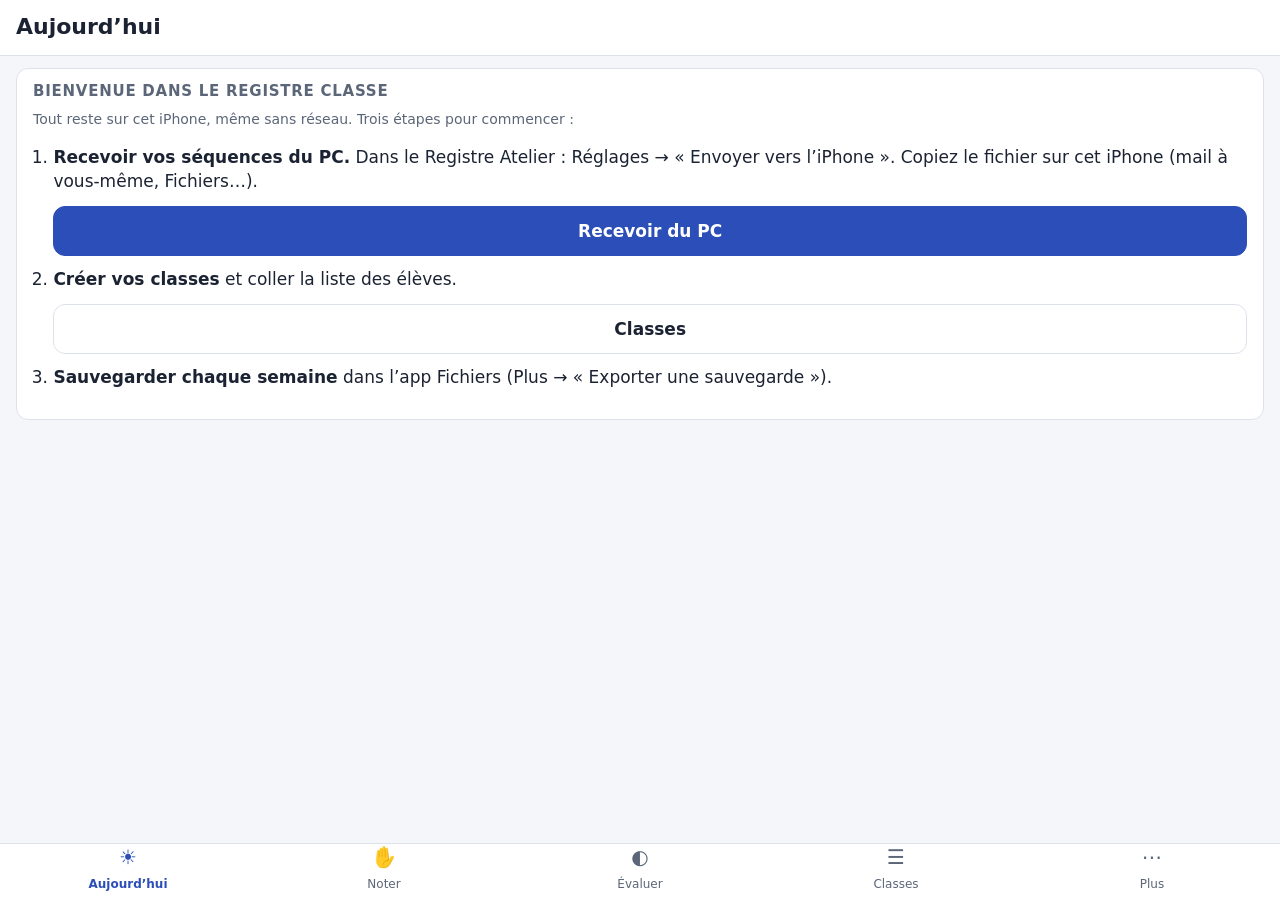
<file: index.html>
<!doctype html>
<html lang="fr">
<head>
<meta charset="utf-8">
<meta name="viewport" content="width=device-width, initial-scale=1, viewport-fit=cover">
<title>Registre Classe</title>
<meta name="theme-color" content="#2b4eb8">
<meta name="robots" content="noindex, nofollow">
<meta name="apple-mobile-web-app-capable" content="yes">
<meta name="apple-mobile-web-app-title" content="Registre">
<link rel="manifest" href="manifest.webmanifest">
<link rel="icon" href="icones/icone-192.png" type="image/png">
<link rel="apple-touch-icon" href="icones/icone-180.png">
<link rel="stylesheet" href="shared/ui/tokens.css">
<link rel="stylesheet" href="app.css">
</head>
<body>

<header class="barre-haut">
  <h1 id="titre">Registre Classe</h1>
  <select id="choixClasse" class="choix-classe" aria-label="Classe" hidden></select>
</header>

<main id="vue" class="vue"><p class="attente">Ouverture du registre…</p></main>

<nav class="onglets" id="onglets" aria-label="Navigation">
  <button type="button" data-aller="aujourdhui"><span class="ico">☀</span>Aujourd’hui</button>
  <button type="button" data-aller="noter"><span class="ico">✋</span>Noter</button>
  <button type="button" data-aller="evaluer"><span class="ico">◐</span>Évaluer</button>
  <button type="button" data-aller="classes"><span class="ico">☰</span>Classes</button>
  <button type="button" data-aller="plus"><span class="ico">⋯</span>Plus</button>
</nav>

<div class="feuille-fond" id="feuilleFond" hidden></div>
<section class="feuille" id="feuille" role="dialog" aria-modal="true" hidden></section>
<div class="toasts" id="toasts" aria-live="polite"></div>

<script src="shared/lib/u.js"></script>
<script src="shared/lib/programme.js"></script>
<script src="shared/lib/stockage.js"></script>
<script src="shared/modele/modele.js"></script>
<script src="shared/modele/migration.js"></script>
<script src="shared/modele/fusion.js"></script>
<script src="shared/modele/depot.js"></script>
<script src="shared/modele/envoi.js"></script>
<script src="js/ui.js"></script>
<script src="js/app.js"></script>
<script src="js/salle.js"></script>
<script src="js/classes.js"></script>
<script src="js/plan.js"></script>
<script src="js/noter.js"></script>
<script src="js/evaluer.js"></script>
<script src="js/bilan.js"></script>
<script src="js/suivi.js"></script>
<script src="js/plus.js"></script>
<script src="js/aujourdhui.js"></script>
<script>App.demarrer();</script>
</body>
</html>
</file>
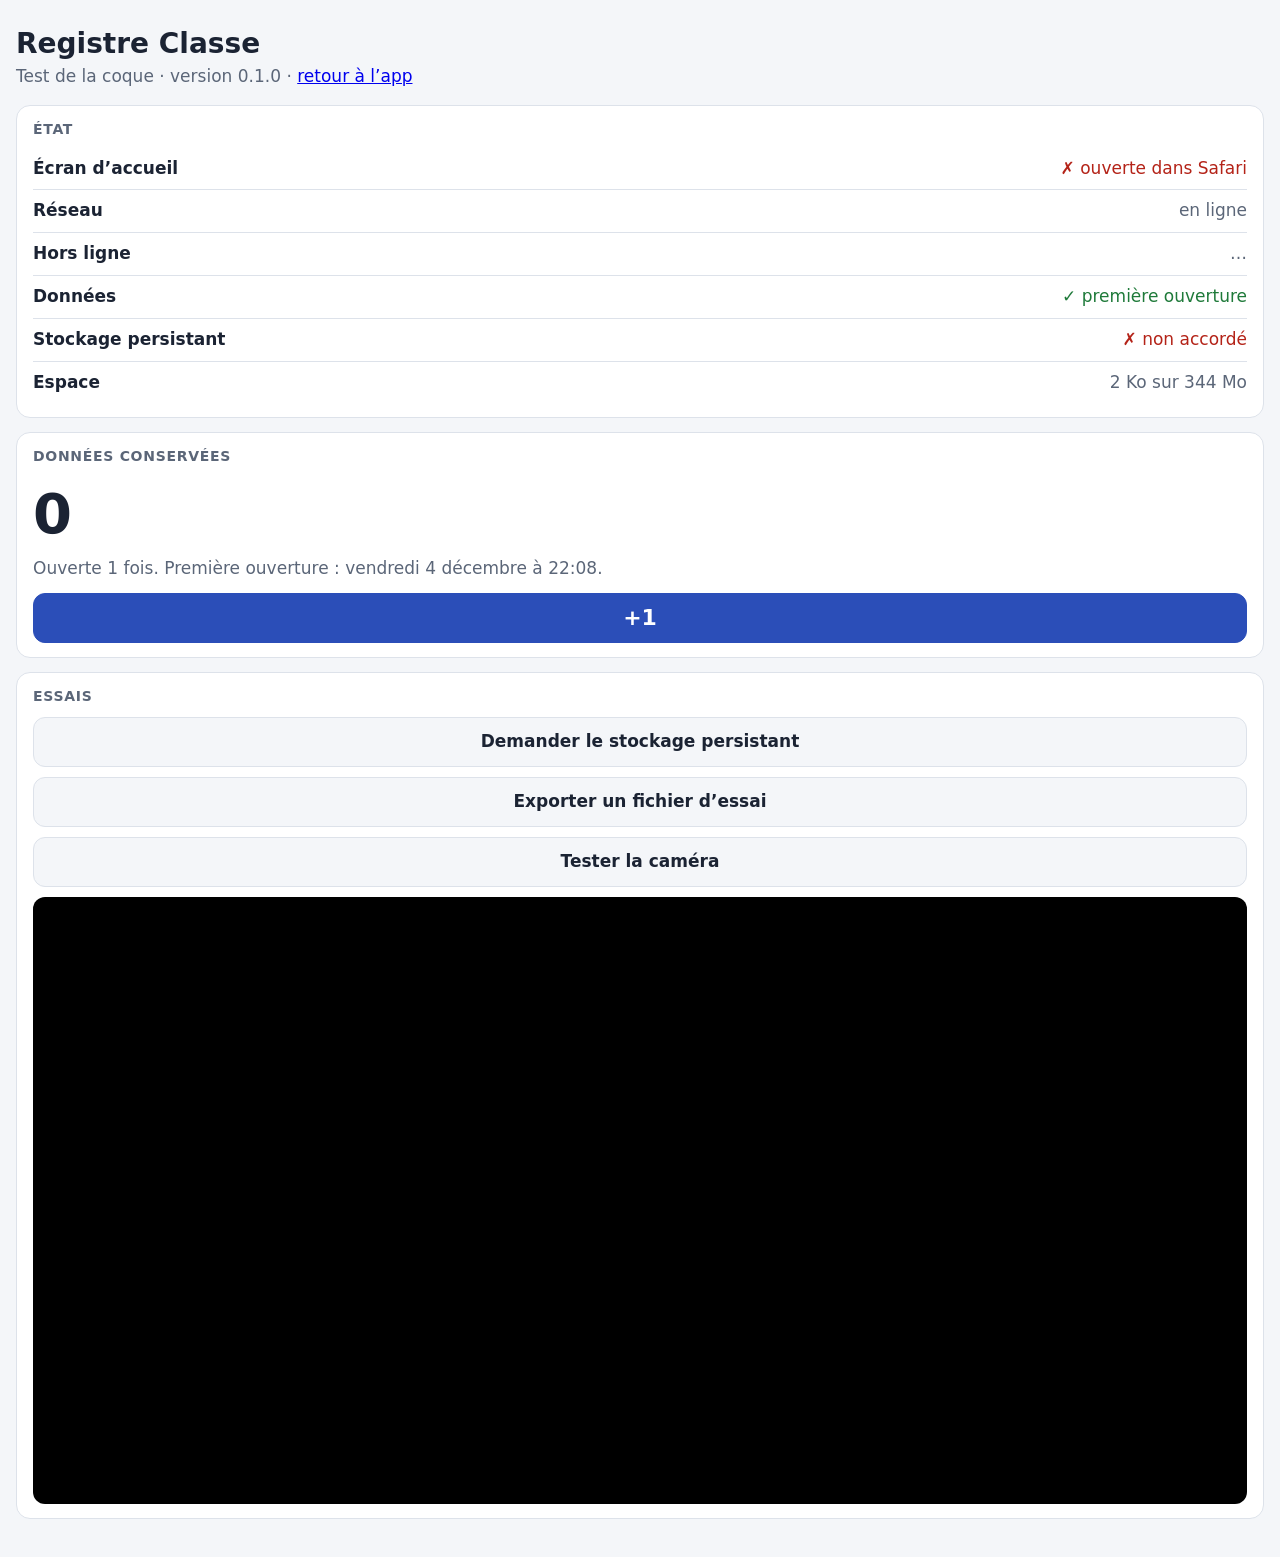
<file: test-coque.html>
<!doctype html>
<html lang="fr">
<head>
<meta charset="utf-8">
<meta name="viewport" content="width=device-width, initial-scale=1, viewport-fit=cover">
<title>Registre Classe</title>
<meta name="theme-color" content="#2b4eb8">
<meta name="robots" content="noindex, nofollow">
<meta name="apple-mobile-web-app-capable" content="yes">
<meta name="apple-mobile-web-app-title" content="Registre">
<link rel="manifest" href="manifest.webmanifest">
<link rel="icon" href="icones/icone-192.png" type="image/png">
<link rel="apple-touch-icon" href="icones/icone-180.png">
<style>
  :root {
    --fond: #f4f6f9; --carte: #fff; --texte: #1b2333; --doux: #5b6678; --bord: #dde2ea;
    --accent: #2b4eb8; --sur-accent: #fff; --ok: #1f7a3a; --ko: #b42318;
    color-scheme: light dark;
  }
  @media (prefers-color-scheme: dark) {
    :root {
      --fond: #10141c; --carte: #1a202b; --texte: #e8ecf3; --doux: #9aa5b8; --bord: #2a3242;
      --accent: #7d9bff; --sur-accent: #0b1020; --ok: #5cc97f; --ko: #ff7a6e;
    }
  }
  * { box-sizing: border-box; }
  body {
    margin: 0; background: var(--fond); color: var(--texte);
    font: 17px/1.4 -apple-system, system-ui, sans-serif;
    padding: max(16px, env(safe-area-inset-top)) max(16px, env(safe-area-inset-right))
             max(24px, env(safe-area-inset-bottom)) max(16px, env(safe-area-inset-left));
  }
  h1 { font-size: 28px; margin: 8px 0 0; }
  .sous { color: var(--doux); margin: 2px 0 16px; }
  .carte { background: var(--carte); border: 1px solid var(--bord); border-radius: 14px; padding: 14px 16px; margin-bottom: 14px; }
  h2 { font-size: 14px; text-transform: uppercase; letter-spacing: .05em; color: var(--doux); margin: 0 0 8px; }
  .liste { list-style: none; margin: 0; padding: 0; }
  .liste li { display: flex; justify-content: space-between; gap: 12px; padding: 9px 0; border-top: 1px solid var(--bord); }
  .liste li:first-child { border-top: 0; }
  .liste span { text-align: right; color: var(--doux); }
  .liste li.ok span { color: var(--ok); }
  .liste li.ok span::before { content: '✓ '; }
  .liste li.ko span { color: var(--ko); }
  .liste li.ko span::before { content: '✗ '; }
  .grand { font-size: 56px; font-weight: 700; margin: 0; font-variant-numeric: tabular-nums; }
  .note { color: var(--doux); margin: 4px 0 12px; }
  .bouton {
    display: block; width: 100%; min-height: 50px; margin-top: 10px; padding: 0 16px;
    border-radius: 12px; border: 1px solid var(--bord); background: var(--fond); color: var(--texte);
    font: inherit; font-weight: 600; touch-action: manipulation; -webkit-tap-highlight-color: transparent;
  }
  .bouton:active { opacity: .7; }
  .principal { background: var(--accent); border-color: var(--accent); color: var(--sur-accent); font-size: 22px; }
  video { display: block; width: 100%; border-radius: 12px; margin-top: 10px; background: #000; }
</style>
</head>
<body>

<header>
  <h1>Registre Classe</h1>
  <p class="sous">Test de la coque · version <span id="version"></span> · <a href="./">retour à l’app</a></p>
</header>

<main>
  <section class="carte" aria-labelledby="t-etat">
    <h2 id="t-etat">État</h2>
    <ul class="liste" id="etat"></ul>
  </section>

  <section class="carte" aria-labelledby="t-donnees">
    <h2 id="t-donnees">Données conservées</h2>
    <p class="grand" id="compteur">—</p>
    <p class="note" id="ouvertures"></p>
    <button class="bouton principal" id="plus" type="button">+1</button>
  </section>

  <section class="carte" aria-labelledby="t-essais">
    <h2 id="t-essais">Essais</h2>
    <button class="bouton" id="persister" type="button">Demander le stockage persistant</button>
    <button class="bouton" id="exporter" type="button">Exporter un fichier d’essai</button>
    <button class="bouton" id="camera" type="button">Tester la caméra</button>
    <video id="video" playsinline muted hidden></video>
  </section>
</main>

<script src="test-coque.js"></script>
</body>
</html>
</file>
<file: shared/ui/tokens.css>
/* ============================================================
   TOKENS — couleurs, tailles et polices communes aux deux apps
   Polices : celles du système (San Francisco sur iPhone, Segoe UI
   sous Windows), donc rien à télécharger, 100 % hors ligne.
   Les niveaux de maîtrise s'affichent toujours avec leur chiffre.
   ============================================================ */

:root {
  color-scheme: light dark;

  /* — surfaces et texte — */
  --fond: #f4f6f9;
  --carte: #ffffff;
  --texte: #1b2333;
  --doux: #5b6678;
  --bord: #dde2ea;
  --accent: #2b4eb8;
  --sur-accent: #ffffff;
  --positif: #1f7a3a;
  --negatif: #b42318;
  --neutre: #5b6678;

  /* — niveaux de maîtrise (contraste du chiffre ≥ 5,6:1) — */
  --niv-1: #c62828;  --sur-niv-1: #ffffff;   /* 1 · rouge */
  --niv-2: #f5c518;  --sur-niv-2: #1b2333;   /* 2 · jaune */
  --niv-3: #8cc63f;  --sur-niv-3: #1b2333;   /* 3 · vert clair (jamais bleu) */
  --niv-4: #1e6b34;  --sur-niv-4: #ffffff;   /* 4 · vert foncé */
  --niv-ne: #e3e7ee; --sur-niv-ne: #5b6678;  /* non évalué */

  /* — polices — */
  --police: -apple-system, BlinkMacSystemFont, "Segoe UI", system-ui, sans-serif;
  --police-chiffres: ui-rounded, -apple-system, "Segoe UI", system-ui, sans-serif;
  --t-petit: 14px;
  --t-texte: 17px;
  --t-titre: 22px;
  --t-grand: 28px;

  /* — espaces, rayons, cibles tactiles — */
  --e-1: 4px;
  --e-2: 8px;
  --e-3: 12px;
  --e-4: 16px;
  --e-5: 24px;
  --rayon: 12px;
  --rayon-petit: 8px;
  --cible: 48px;            /* taille minimale d'un bouton au doigt */
}

@media (prefers-color-scheme: dark) {
  :root {
    --fond: #10141c;
    --carte: #1a202b;
    --texte: #e8ecf3;
    --doux: #9aa5b8;
    --bord: #2a3242;
    --accent: #7d9bff;
    --sur-accent: #0b1020;
    --positif: #5cc97f;
    --negatif: #ff7a6e;
    --neutre: #9aa5b8;
    --niv-ne: #2a3242; --sur-niv-ne: #9aa5b8;
  }
}

/* — pastille de niveau : couleur + chiffre, toujours ensemble — */
.niv {
  display: inline-flex; align-items: center; justify-content: center;
  min-width: 32px; height: 32px; padding: 0 var(--e-2);
  border-radius: var(--rayon-petit);
  font: 700 var(--t-texte)/1 var(--police-chiffres);
  font-variant-numeric: tabular-nums;
}
.niv-1 { background: var(--niv-1); color: var(--sur-niv-1); }
.niv-2 { background: var(--niv-2); color: var(--sur-niv-2); }
.niv-3 { background: var(--niv-3); color: var(--sur-niv-3); }
.niv-4 { background: var(--niv-4); color: var(--sur-niv-4); }
.niv-ne { background: var(--niv-ne); color: var(--sur-niv-ne); }
.niv-abs { background: transparent; color: var(--doux); box-shadow: inset 0 0 0 2px var(--bord); }
</file>
<file: app.css>
/* ============================================================
   REGISTRE CLASSE — iPhone, portrait d'abord, au pouce
   Couleurs, tailles et pastilles de niveau : shared/ui/tokens.css
   ============================================================ */

* { box-sizing: border-box; }
html, body { margin: 0; height: 100%; }
body {
  background: var(--fond); color: var(--texte); font: var(--t-texte)/1.4 var(--police);
  display: flex; flex-direction: column; overflow: hidden;
  -webkit-tap-highlight-color: transparent; -webkit-text-size-adjust: 100%;
}
button, input, select, textarea { font: inherit; color: inherit; }
button { cursor: pointer; touch-action: manipulation; }
[hidden] { display: none !important; }

/* — barres — */
.barre-haut {
  display: flex; align-items: center; gap: var(--e-3);
  padding: max(var(--e-3), env(safe-area-inset-top)) var(--e-4) var(--e-3);
  background: var(--carte); border-bottom: 1px solid var(--bord);
}
.barre-haut h1 { font-size: var(--t-titre); margin: 0; flex: 1; min-width: 0; overflow: hidden; text-overflow: ellipsis; white-space: nowrap; }
.choix-classe { min-height: 40px; border-radius: var(--rayon-petit); border: 1px solid var(--bord); background: var(--fond); padding: 0 var(--e-3); font-weight: 600; max-width: 45%; }
.vue { flex: 1; overflow-y: auto; padding: var(--e-3) var(--e-4) var(--e-5); -webkit-overflow-scrolling: touch; }
.onglets {
  display: grid; grid-template-columns: repeat(5, 1fr);
  background: var(--carte); border-top: 1px solid var(--bord); padding-bottom: env(safe-area-inset-bottom);
}
.onglets button { min-height: 56px; border: 0; background: none; display: grid; justify-items: center; gap: 1px; font-size: 12px; color: var(--doux); }
.onglets .ico { font-size: 20px; line-height: 1.2; }
.onglets [aria-current="true"] { color: var(--accent); font-weight: 600; }

/* — boutons, champs — */
.btn { min-height: var(--cible); padding: 0 var(--e-4); border-radius: var(--rayon); border: 1px solid var(--bord); background: var(--carte); font-weight: 600; }
.btn.principal { background: var(--accent); border-color: var(--accent); color: var(--sur-accent); }
.btn.danger { color: var(--negatif); }
.btn.large { display: block; width: 100%; margin-top: var(--e-3); text-align: center; line-height: var(--cible); text-decoration: none; color: inherit; }
.btn.principal.large { color: var(--sur-accent); }
.btn:disabled { opacity: .45; }
.btn:active, .motif:active, .case:active { transform: scale(.97); }
.btn-icone { min-width: 40px; min-height: 40px; border: 0; background: none; font-size: 18px; color: var(--doux); }
.ligne-outils { display: flex; flex-wrap: wrap; align-items: center; gap: var(--e-2); margin-bottom: var(--e-3); }
.sp { flex: 1; }
.aide { color: var(--doux); font-size: var(--t-petit); margin: var(--e-2) 0; }
.aide.alerte { color: var(--negatif); }
.aide.centre { text-align: center; }
.positif { color: var(--positif); } .negatif { color: var(--negatif); }
.champ { display: grid; gap: var(--e-1); margin-top: var(--e-3); }
.champ > span { font-size: var(--t-petit); color: var(--doux); font-weight: 600; }
.saisie { width: 100%; min-height: var(--cible); border: 1px solid var(--bord); border-radius: var(--rayon-petit); background: var(--carte); padding: var(--e-2) var(--e-3); font-size: 17px; }
textarea.saisie { min-height: 80px; resize: vertical; }
.saisie.court { width: 70px; display: inline-block; }
.interrupteur, .case-a-cocher { display: flex; align-items: center; gap: var(--e-3); min-height: var(--cible); margin-top: var(--e-2); }
.interrupteur input, .case-a-cocher input { width: 22px; height: 22px; accent-color: var(--accent); flex: none; }
.segments { display: flex; gap: 4px; background: var(--fond); border: 1px solid var(--bord); border-radius: var(--rayon); padding: 3px; margin-bottom: var(--e-3); }
.seg { flex: 1; min-height: 40px; border: 0; border-radius: var(--rayon-petit); background: none; font-weight: 600; color: var(--doux); }
.seg[aria-pressed="true"] { background: var(--carte); color: var(--texte); box-shadow: 0 1px 3px rgba(0,0,0,.12); }
.tag { display: inline-block; font-size: 12px; padding: 1px 7px; border-radius: 99px; background: var(--fond); border: 1px solid var(--bord); color: var(--doux); margin-left: 4px; }
.tag.alerte { color: var(--negatif); border-color: currentColor; }
.vide-grand { text-align: center; padding: var(--e-5) var(--e-4); color: var(--doux); }
.vide-grand b { display: block; color: var(--texte); font-size: var(--t-titre); margin-bottom: var(--e-2); }
.attente { text-align: center; color: var(--doux); margin-top: 30vh; }
.bloc { background: var(--carte); border: 1px solid var(--bord); border-radius: var(--rayon); padding: var(--e-3) var(--e-4); margin-bottom: var(--e-4); }
.bloc h2 { font-size: 15px; text-transform: uppercase; letter-spacing: .05em; color: var(--doux); margin: 0 0 var(--e-2); }
.liste-infos { list-style: none; margin: 0; padding: 0; }
.liste-infos li { display: flex; justify-content: space-between; padding: var(--e-2) 0; border-top: 1px solid var(--bord); }
.liste-infos li:first-child { border-top: 0; }

/* — classes et élèves — */
.liste-cartes { display: grid; gap: var(--e-2); }
.carte-classe { display: grid; gap: 2px; text-align: left; padding: var(--e-3) var(--e-4); border: 1px solid var(--bord); border-radius: var(--rayon); background: var(--carte); min-height: 64px; }
.carte-classe b { font-size: 18px; }
.carte-classe span { color: var(--doux); font-size: var(--t-petit); }
.liste-eleves { list-style: none; margin: 0; padding: 0; background: var(--carte); border: 1px solid var(--bord); border-radius: var(--rayon); }
.liste-eleves li + li { border-top: 1px solid var(--bord); }
.liste-eleves button { width: 100%; min-height: var(--cible); text-align: left; border: 0; background: none; padding: var(--e-2) var(--e-4); }

/* — plan de classe — */
.zone-salle { margin: 0 -8px var(--e-2); overflow-x: auto; overflow-y: hidden; -webkit-overflow-scrolling: touch; }
.salle { container-type: inline-size; position: relative; width: 100%; background: var(--carte); border: 2px solid var(--bord); border-radius: var(--rayon-petit); overflow: hidden; user-select: none; -webkit-user-select: none; -webkit-touch-callout: none; touch-action: pan-x pan-y; }
.zoom-aide { margin: 0 0 var(--e-1); text-align: right; }
.lien { border: 0; background: none; padding: 0; color: var(--accent); font-weight: 600; text-decoration: underline; min-height: 32px; }
.salle.depuis-tableau { transform: rotate(180deg); }
.salle.depuis-tableau .table > *, .salle.depuis-tableau .fixe span { transform: rotate(180deg); }
.salle.editeur { touch-action: none; }
.quadrillage { position: absolute; inset: 0; background-image: linear-gradient(var(--bord) 1px, transparent 1px), linear-gradient(90deg, var(--bord) 1px, transparent 1px); background-size: calc(100% / 39) calc(100% / 35); opacity: .5; }
.salle.editeur .fixe { cursor: grab; }
.fixe.choisi { outline: 2.5px solid var(--accent); outline-offset: 1px; z-index: 1; }
.fixe { position: absolute; display: grid; place-items: center; font-size: clamp(9px, 2.5cqw, 30px); color: var(--doux); }
.fixe-tableau { background: var(--texte); border-radius: 2px; }
.fixe-tableau span { color: var(--carte); font-weight: 700; letter-spacing: .1em; text-transform: uppercase; }
.fixe-bureau { background: var(--fond); border: 1px solid var(--doux); border-radius: 3px; }
.fixe-table { border: 1px solid var(--doux); border-radius: 2px; }
.fixe-porte { background: var(--doux); opacity: .6; }
.fixe-porte span { writing-mode: vertical-rl; color: var(--carte); }
.fixe-fenetre { border: 1px dashed var(--doux); }
.ilot { position: absolute; display: flex; }
.ilot.rot0, .ilot.rot180 { flex-direction: row; }
.ilot.rot90, .ilot.rot270 { flex-direction: column; }
.poste { flex: 1; display: flex; min-width: 0; min-height: 0; }
.ilot.rot0 .poste { flex-direction: column; } .ilot.rot180 .poste { flex-direction: column-reverse; }
.ilot.rot90 .poste { flex-direction: row-reverse; } .ilot.rot270 .poste { flex-direction: row; }
.chaise { flex: 1; margin: 1px 25%; border-radius: 3px 3px 1px 1px; background: var(--bord); position: relative; display: grid; place-items: center; }
.chaise .cpt { position: static; line-height: 1; }
.poste:has(.cpt) .chaise { margin: 0 2px; background: none; }
.ilot.rot90 .chaise, .ilot.rot270 .chaise { margin: 25% 1px; }
.table { flex: 3; position: relative; display: grid; align-content: center; justify-items: center; margin: 0 1px; border: 1.5px solid var(--doux); border-radius: 4px; background: var(--carte); overflow: hidden; line-height: 1.05; padding: 0 1px; }
.table b { font-size: clamp(10px, 2.92cqw, 34px); max-width: 100%; overflow: hidden; text-overflow: ellipsis; white-space: nowrap; }
.table i { font-size: clamp(9px, 2.64cqw, 30px); font-style: normal; color: var(--doux); }
.poste.vide .table { border-style: dashed; opacity: .55; }
.poste.choisi .table, .ilot.choisi .table { border-color: var(--accent); border-width: 2.5px; background: color-mix(in srgb, var(--accent) 12%, var(--carte)); }
.cpt { position: absolute; top: 0; right: 1px; display: flex; gap: 2px; font-style: normal; font-size: clamp(9px, 2.5cqw, 30px); font-weight: 700; }
.cpt .p { color: var(--positif); } .cpt .m { color: var(--negatif); }
/* motif Compétence : la table prend la couleur du niveau, le chiffre est sur la chaise */
.niv-chaise { font-size: clamp(10px, 2.8cqw, 32px); color: var(--texte); }
.poste.pv-1 .table { background: var(--niv-1); color: var(--sur-niv-1); border-color: var(--niv-1); }
.poste.pv-2 .table { background: var(--niv-2); color: var(--sur-niv-2); border-color: var(--niv-2); }
.poste.pv-3 .table { background: var(--niv-3); color: var(--sur-niv-3); border-color: var(--niv-3); }
.poste.pv-4 .table { background: var(--niv-4); color: var(--sur-niv-4); border-color: var(--niv-4); }
.poste.pv-ne .table { background: var(--niv-ne); color: var(--sur-niv-ne); }
.poste.pv-abs .table { border-style: dotted; opacity: .7; }
.poste[class*="pv-"] .table i { color: inherit; opacity: .8; }
.drapeau { position: absolute; top: 2px; left: 2px; width: clamp(5px, 1.4cqw, 16px); height: clamp(5px, 1.4cqw, 16px); border-radius: 50%; background: var(--negatif); text-decoration: none; }
.tamponne .table, .eleve-noter.tamponne { animation: tampon .5s ease-out; }
@keyframes tampon { 0% { transform: scale(1.18); background: color-mix(in srgb, var(--accent) 30%, var(--carte)); } 100% { transform: scale(1); } }
.puces { display: flex; flex-wrap: wrap; gap: var(--e-2); }
.puce { min-height: 40px; padding: 0 var(--e-3); border-radius: 99px; border: 1px solid var(--bord); background: var(--carte); }
.puce.choisie { border-color: var(--accent); background: var(--accent); color: var(--sur-accent); }

/* — noter — */
.vue.avec-barre { padding-bottom: 96px; }
.barre-motifs {
  position: fixed; left: 0; right: 0; bottom: calc(57px + env(safe-area-inset-bottom)); z-index: 4;
  display: flex; gap: var(--e-2); overflow-x: auto; padding: var(--e-3) var(--e-4); background: var(--carte); border-top: 1px solid var(--bord);
  scrollbar-width: none;
}
.barre-motifs::-webkit-scrollbar { display: none; }
.motif { flex: none; min-height: var(--cible); padding: 0 var(--e-4); border-radius: 99px; border: 2px solid var(--bord); background: var(--fond); font-weight: 600; white-space: nowrap; }
.motif[aria-pressed="true"] { border-color: currentColor; background: var(--carte); box-shadow: 0 0 0 2px currentColor inset; }
.motif-comp { color: var(--accent); border-color: color-mix(in srgb, var(--accent) 45%, var(--bord)); }
.choix-seq { flex: 1 1 0; min-width: 0; overflow: hidden; text-overflow: ellipsis; white-space: nowrap; }
.grille-motifs { display: grid; grid-template-columns: 1fr 1fr; gap: var(--e-2); }
.grille-motifs .motif { white-space: normal; padding: var(--e-1) var(--e-3); border-radius: var(--rayon); }
.liste-noter { list-style: none; margin: 0; padding: 0; background: var(--carte); border: 1px solid var(--bord); border-radius: var(--rayon); }
.liste-noter li + li { border-top: 1px solid var(--bord); }
.eleve-noter { display: flex; align-items: center; gap: var(--e-2); min-height: 52px; padding: 0 var(--e-4); user-select: none; -webkit-user-select: none; -webkit-touch-callout: none; }
.cpt-p, .cpt-m { font-weight: 700; font-size: 15px; } .cpt-p { color: var(--positif); } .cpt-m { color: var(--negatif); }
.btn-annuler { position: fixed; right: var(--e-4); bottom: calc(140px + env(safe-area-inset-bottom)); min-height: var(--cible); padding: 0 var(--e-4); border-radius: 99px; border: 0; background: var(--texte); color: var(--carte); font-weight: 700; box-shadow: 0 4px 14px rgba(0,0,0,.25); z-index: 5; }
.liste-jour { list-style: none; margin: 0; padding: 0; }
.liste-jour li { display: flex; justify-content: space-between; align-items: center; border-top: 1px solid var(--bord); min-height: 44px; }

/* — évaluer — */
.titre-seq { font-size: 19px; margin: 0 0 var(--e-2); }
.legende-comp { margin: 0 0 var(--e-3); padding-left: 0; list-style: none; font-size: var(--t-petit); display: grid; gap: 2px; }
.legende-comp b { display: inline-block; min-width: 26px; color: var(--accent); }
.grille-eval { width: 100%; border-collapse: collapse; background: var(--carte); border-radius: var(--rayon); overflow: hidden; }
.grille-eval th, .grille-eval td { border-top: 1px solid var(--bord); padding: 4px 2px; text-align: center; }
.grille-eval tbody th { text-align: left; font-weight: 600; padding-left: var(--e-3); white-space: nowrap; max-width: 130px; overflow: hidden; text-overflow: ellipsis; }
.grille-eval tbody th small { color: var(--doux); font-weight: 400; }
.tete-col { min-width: 44px; min-height: 36px; border: 0; background: none; font-weight: 700; color: var(--accent); }
.case { min-width: 44px; min-height: 44px; border: 0; background: none; padding: 0; display: grid; place-items: center; }
.case .niv, .pinceau .niv { min-width: 36px; height: 36px; }
.niv-vide { background: transparent; color: var(--doux); box-shadow: inset 0 0 0 1.5px var(--bord); }
.pinceaux { justify-content: space-between; }
.pinceau { flex: none; border: 3px solid transparent; border-radius: 12px; background: none; padding: 2px; }
.pinceau[aria-pressed="true"] { border-color: var(--accent); }
.groupe-comp { font-weight: 700; font-size: var(--t-petit); margin: var(--e-3) 0 0; }
.niv.mini { min-width: 24px; height: 24px; padding: 0 4px; font-size: 13px; border-radius: 6px; vertical-align: middle; }
.date-eval { display: flex; align-items: center; gap: var(--e-2); margin: 0 0 var(--e-3); font-size: var(--t-petit); color: var(--doux); }
.date-eval input { border: 1px solid var(--bord); border-radius: var(--rayon-petit); background: var(--carte); min-height: 36px; padding: 0 var(--e-2); }
.date-eval .aide { margin: 0; }

/* — fiche de suivi et vue classe — */
.deux-boutons { display: grid; grid-template-columns: 1fr 1fr; gap: var(--e-2); margin: var(--e-3) 0; }
.entete-eleve { margin-top: 0; }
.bloc .groupe-comp { white-space: nowrap; overflow: hidden; text-overflow: ellipsis; color: var(--doux); }
.lignes-comp { list-style: none; margin: var(--e-1) 0 0; padding: 0; }
.lignes-comp li { display: grid; grid-template-columns: 1fr auto; grid-template-areas: "lab pos" "vals pos"; gap: 2px var(--e-2); align-items: center; padding: var(--e-2) 0; border-top: 1px solid var(--bord); }
.lignes-comp .lab { grid-area: lab; font-size: 15px; }
.lignes-comp .vals { grid-area: vals; }
.lignes-comp .pos { grid-area: pos; }
.vals { display: flex; flex-wrap: wrap; gap: 6px; }
.val { display: inline-grid; justify-items: center; gap: 1px; }
.val small { font-size: 10px; color: var(--doux); line-height: 1; }
.pos { display: flex; align-items: center; gap: 2px; min-height: var(--cible); min-width: var(--cible); border: 1px solid var(--bord); border-radius: var(--rayon); background: var(--fond); padding: 0 6px; }
.tendance { font-weight: 700; font-size: 17px; }
.manuel { font-style: normal; font-size: 12px; color: var(--doux); }
.liste-faits { list-style: none; margin: 0; padding: 0; }
.liste-faits li { padding: var(--e-2) 0; border-top: 1px solid var(--bord); }
.liste-faits li:first-child { border-top: 0; }
.liste-faits .case-a-cocher { min-height: 40px; margin-top: 0; font-size: var(--t-petit); }
.choix-niveaux { display: grid; gap: var(--e-2); margin-top: var(--e-3); }
.choix-niv { display: flex; align-items: center; gap: var(--e-3); min-height: 52px; border: 1px solid var(--bord); border-radius: var(--rayon); background: var(--carte); padding: 0 var(--e-3); text-align: left; }
.choix-niv[aria-pressed="true"] { border-color: var(--accent); box-shadow: 0 0 0 2px var(--accent) inset; }
.carte-classe.choisie { border-color: var(--accent); box-shadow: 0 0 0 2px var(--accent) inset; }
.grille-bilan tbody tr { cursor: pointer; }
.grille-bilan td { padding: 6px 1px; }
.grille-bilan tr.decroche th, .grille-bilan tr.decroche td { background: color-mix(in srgb, var(--niv-1) 9%, var(--carte)); }
.grille-bilan .cpt-pm { white-space: nowrap; font-size: 13px; }
.grille-bilan .cpt-p, .grille-bilan .cpt-m { font-size: 13px; }
.point { display: inline-block; width: 7px; height: 7px; border-radius: 50%; background: var(--negatif); margin-right: 4px; vertical-align: middle; text-decoration: none; }

/* — réglages — */
.periode { padding: var(--e-3) 0; border-top: 1px solid var(--bord); display: grid; gap: var(--e-2); }
.deux-dates { display: grid; grid-template-columns: 1fr 1fr; gap: var(--e-2); }
.deux-dates label { display: grid; gap: 2px; font-size: var(--t-petit); color: var(--doux); }
.liste-motifs { list-style: none; margin: 0; padding: 0; }
.motif-ligne { display: grid; grid-template-columns: 1fr auto auto; gap: var(--e-2); align-items: center; padding: var(--e-2) 0; border-top: 1px solid var(--bord); }
.segments.valence { margin: 0; }
.segments.valence .seg { min-width: 36px; padding: 0; }

/* — feuille du bas et messages — */
.feuille-fond { position: fixed; inset: 0; background: rgba(0,0,0,.35); z-index: 10; }
.feuille {
  position: fixed; left: 0; right: 0; bottom: 0; z-index: 11; max-height: 75vh; display: flex; flex-direction: column;
  background: var(--carte); border-radius: 18px 18px 0 0; box-shadow: 0 -8px 30px rgba(0,0,0,.2);
  padding-bottom: env(safe-area-inset-bottom); animation: monte .2s ease-out;
}
.feuille.haute { max-height: 92vh; }
@keyframes monte { from { transform: translateY(30px); opacity: .6; } to { transform: none; opacity: 1; } }
.feuille-poignee { width: 40px; height: 5px; border-radius: 3px; background: var(--bord); margin: 8px auto 0; }
.feuille-tete { display: flex; align-items: center; padding: var(--e-2) var(--e-2) 0 var(--e-4); }
.feuille-tete h2 { flex: 1; font-size: 19px; margin: 0; }
.feuille-corps { overflow-y: auto; padding: 0 var(--e-4) var(--e-3); }
.feuille-pied { display: flex; gap: var(--e-2); padding: var(--e-3) var(--e-4); border-top: 1px solid var(--bord); }
.feuille-pied .btn { flex: 1; }
.toasts { position: fixed; left: var(--e-4); right: var(--e-4); bottom: calc(70px + env(safe-area-inset-bottom)); z-index: 20; display: grid; gap: var(--e-2); pointer-events: none; }
.toast { pointer-events: auto; display: flex; align-items: center; gap: var(--e-3); background: var(--texte); color: var(--carte); padding: var(--e-3) var(--e-4); border-radius: var(--rayon); font-size: 15px; box-shadow: 0 6px 20px rgba(0,0,0,.25); }
.toast span { flex: 1; }
.toast.erreur { background: var(--negatif); color: #fff; }
.toast button { border: 0; background: none; color: inherit; font-weight: 700; text-decoration: underline; min-height: 36px; }

/* — impression : plan de classe, bilan de période (couleurs claires, pastilles en couleur) — */
#impression { display: none; }
@media print {
  @page { margin: 12mm; }
  html, body { height: auto; overflow: visible; display: block; background: #fff; }
  body > :not(#impression) { display: none !important; }
  #impression {
    display: block; color: #1b2333; background: #fff;
    --fond: #f4f6f9; --carte: #ffffff; --texte: #1b2333; --doux: #5b6678; --bord: #c9d0da; --accent: #2b4eb8;
    --positif: #1f7a3a; --negatif: #b42318; --niv-ne: #e3e7ee; --sur-niv-ne: #5b6678;
    -webkit-print-color-adjust: exact; print-color-adjust: exact;
  }
  .imp-tete h1 { font-size: 20px; margin: 0 0 2px; }
  .imp-tete p { margin: 0 0 10px; color: #5b6678; font-size: 12px; }
  .imp-plan .salle { border-color: #8a94a6; }
  .imp-plan .table b { font-size: 14px; }
  .imp-plan .table i { font-size: 11px; }
  .imp-plan .fixe { font-size: 11px; }
  .imp-bilan-page .legende-comp { font-size: 11px; margin-bottom: 6px; }
  .legende-niv { font-size: 11px; margin: 0 0 8px; }
  .imp-bilan { width: 100%; border-collapse: collapse; font-size: 11px; }
  .imp-bilan th, .imp-bilan td { border: 1px solid #c9d0da; padding: 3px 4px; text-align: center; vertical-align: middle; }
  .imp-bilan tbody th { text-align: left; white-space: nowrap; }
  .imp-bilan td.app { text-align: left; font-size: 10.5px; width: 45%; }
  .imp-bilan tr { break-inside: avoid; }
  .imp-bilan .niv.mini { min-width: 20px; height: 20px; font-size: 11px; }
}

/* — Aujourd'hui — */
.jour-nav { display: flex; align-items: center; gap: var(--e-2); margin-bottom: var(--e-3); }
.jour-nav h2 { flex: 1; margin: 0; text-align: center; font-size: 18px; }
.jour-nav .btn-icone:disabled { opacity: .3; }
.bloc.cours { border-left-width: 6px; }
.bloc.cours h3 { margin: var(--e-1) 0; font-size: 17px; }
.bloc.cours p { margin: var(--e-1) 0; }
.cours-tete { display: flex; align-items: center; gap: var(--e-2); }
.cours-tete b { white-space: nowrap; }
.cours-tete .aide { flex: 1; margin: 0; }
.premiers-pas { padding-left: 1.2em; display: grid; gap: var(--e-3); }
</file>
